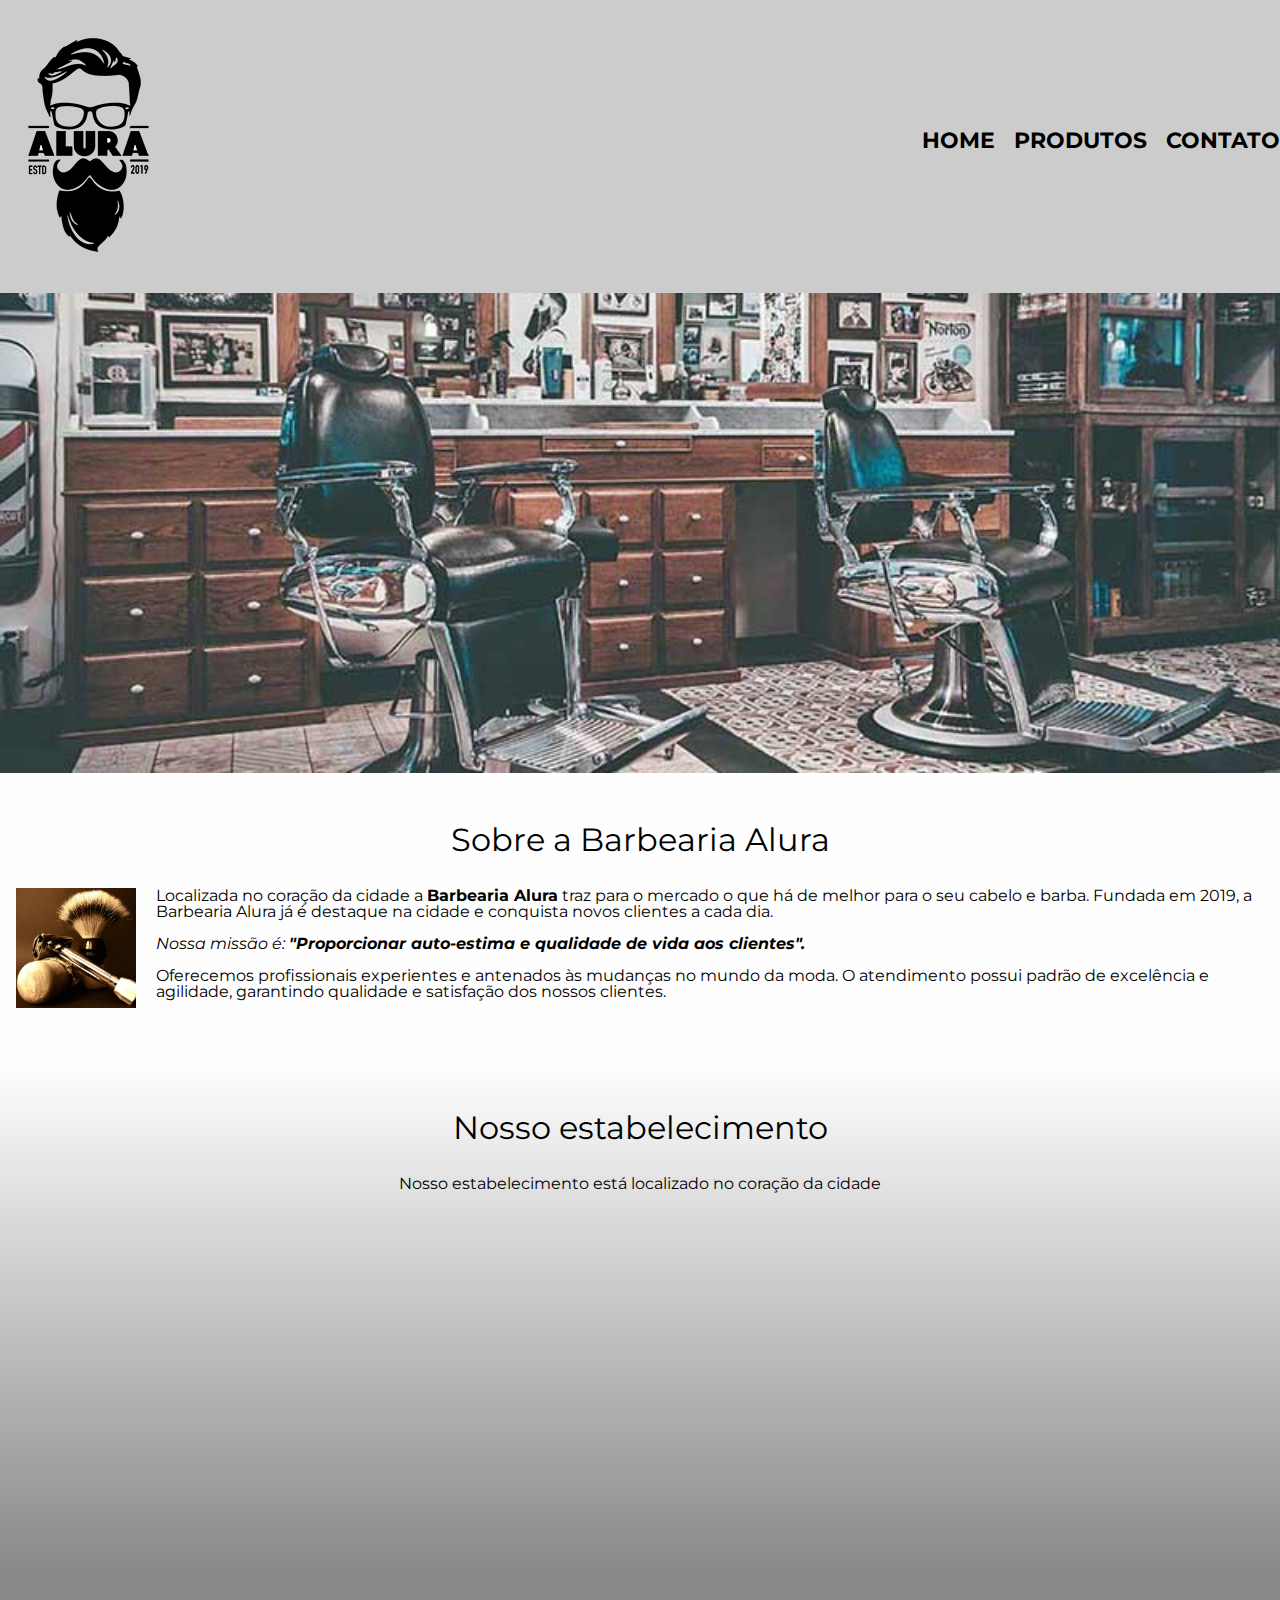
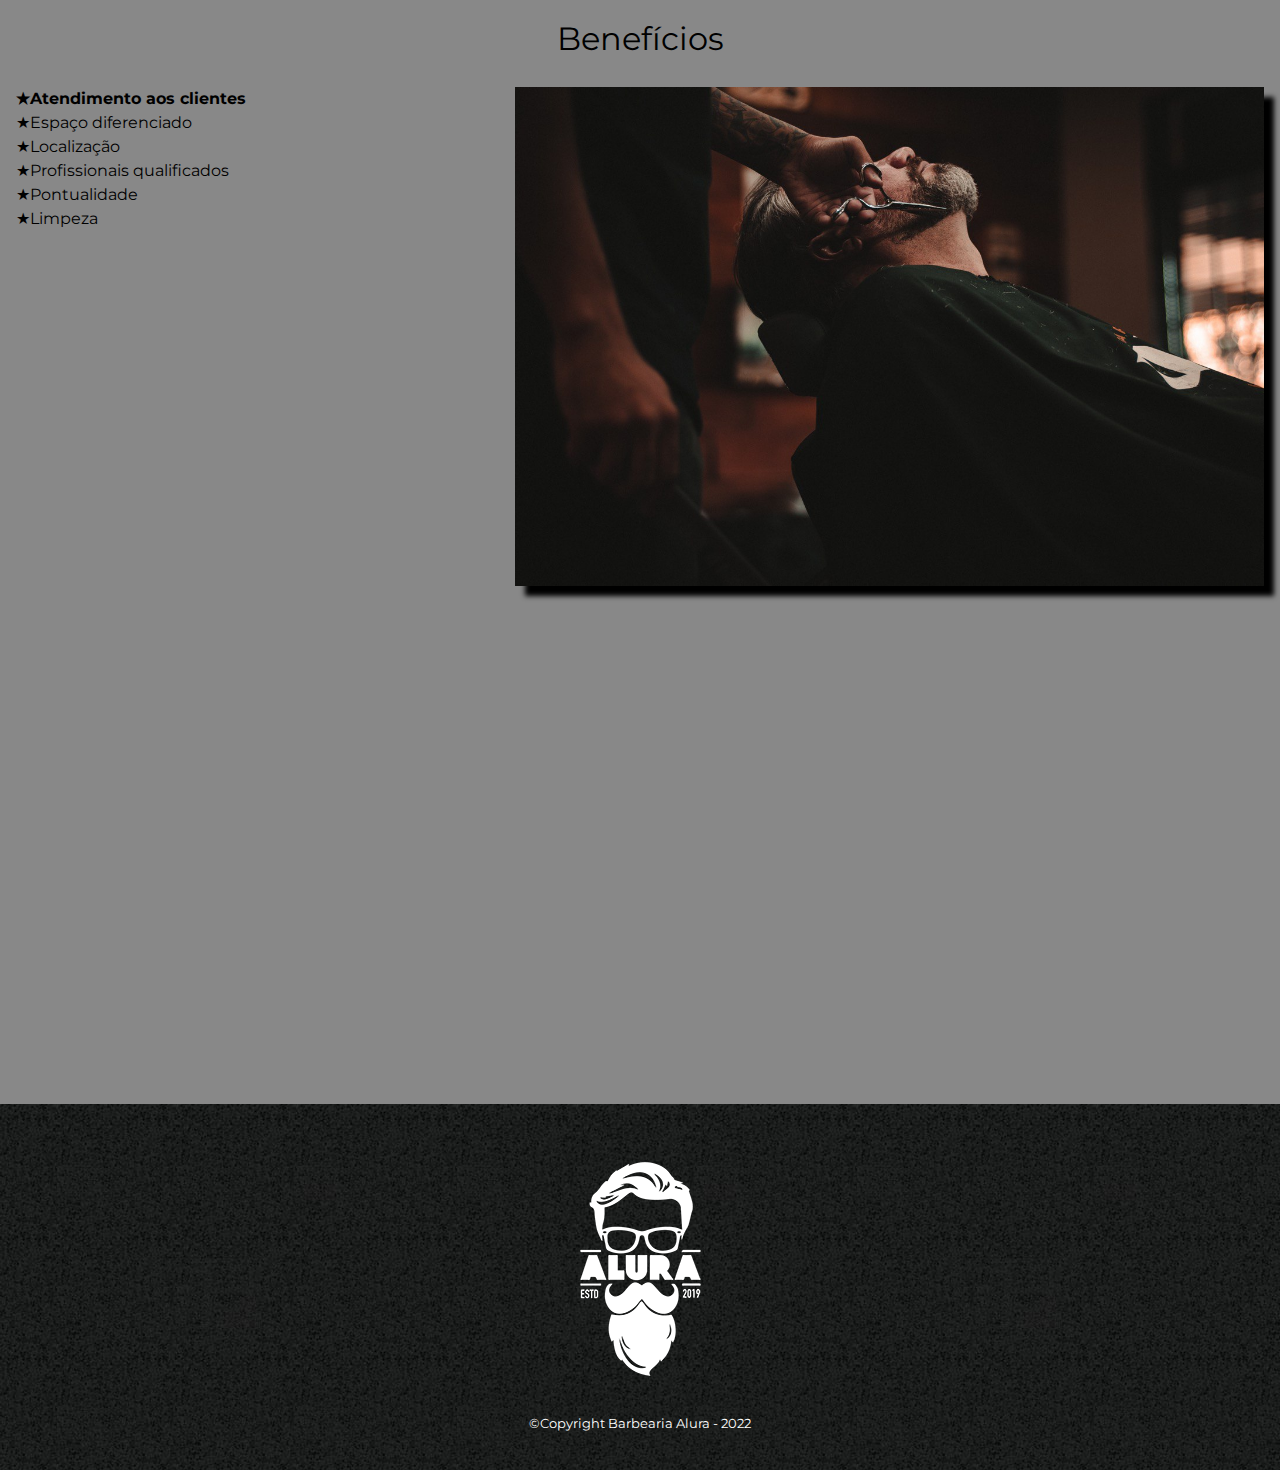
<file: index.html>
<!DOCTYPE html>
<html lang="pt-br">
	<head>
		<meta charset="UTF-8">
		<meta name="viewport" content="width=device-width"> 
		<title>Barbearia Alura</title>
		<link rel="stylesheet" type="text/css" href="reset.css">
		<link rel="stylesheet" type="text/css" href="style.css">
		<link rel="preconnect" href="https://fonts.googleapis.com">
		<link rel="preconnect" href="https://fonts.gstatic.com" crossorigin>
		<link href="https://fonts.googleapis.com/css2?family=Montserrat&display=swap" rel="stylesheet">
	</head>

	<body>
		<header>
			<div class="caixa">
				<h1><img src="logo.png"></h1>

				<nav>
					<ul>
						<li><a href="index.html">Home</a></li>
						<li><a href="produtos.html">Produtos</a></li>
						<li><a href="contato.html">Contato</a></li>
					</ul>
				</nav>
			</div>
		</header>

		<img class="banner" src="banner.jpg">
		
		<main>
			<section class="principal">
				<h2 class="titulo-principal">Sobre a Barbearia Alura</h2>

				<img class="utensilios" src="utensilios.jpg" alt="Utensilios de um barbeiro">

				<p>Localizada no coração da cidade a <strong>Barbearia Alura</strong> traz para o mercado o que há de melhor para o seu cabelo e barba. Fundada em 2019, a Barbearia Alura já é destaque na cidade e conquista novos clientes a cada dia.</p>

				<p id="missao"><em>Nossa missão é: <strong>"Proporcionar auto-estima e qualidade de vida aos clientes".</strong></em></p>

				<p>Oferecemos profissionais experientes e antenados às mudanças no mundo da moda. O atendimento possui padrão de excelência e agilidade, garantindo qualidade e satisfação dos nossos clientes.</p>
			</section>

			<section class="mapa">
				<h3 class="titulo-principal">Nosso estabelecimento</h3>
				<p>Nosso estabelecimento está localizado no coração da cidade</p>

				<div class="mapa-conteudo">
					<iframe src="https://www.google.com/maps/embed?pb=!1m18!1m12!1m3!1d468129.41700728796!2d-46.88747448020072!3d-23.559065321834197!2m3!1f0!2f0!3f0!3m2!1i1024!2i768!4f13.1!3m3!1m2!1s0x94ce59541c6c79c3%3A0x36b90a85f0f8cb33!2sGrupo%20Alura!5e0!3m2!1sen!2sbr!4v1644091449844!5m2!1sen!2sbr" width="100%" height="300" style="border:0;" allowfullscreen="" loading="lazy"></iframe>
				</div>
			</section>

			<section class="beneficios">
				<h3 class="titulo-principal">Benefícios</h3>

				<div class="conteudo-beneficios">
					<ul class="lista-beneficios">
						<li class="itens">Atendimento aos clientes</li>
						<li class="itens">Espaço diferenciado</li>
						<li class="itens">Localização</li>
						<li class="itens">Profissionais qualificados</li>
						<li class="itens">Pontualidade</li>
						<li class="itens">Limpeza</li>
					</ul><img src="beneficios.jpg" class="imagem-beneficios">
				</div>

				<div class="video">
					<iframe width="100%" height="400" src="https://www.youtube.com/embed/wcVVXUV0YUY" frameborder="0" allow="accelerometer; autoplay; encrypted-media; gyroscope; picture-in-picture" allowfullscreen></iframe>
				</div>
			</section>
		<main>
		<footer>
			<img src="logo-branco.png">
			<p class="copyright">&copy;Copyright Barbearia Alura - 2022</p>
		</footer>
	</body>
</html>
</file>
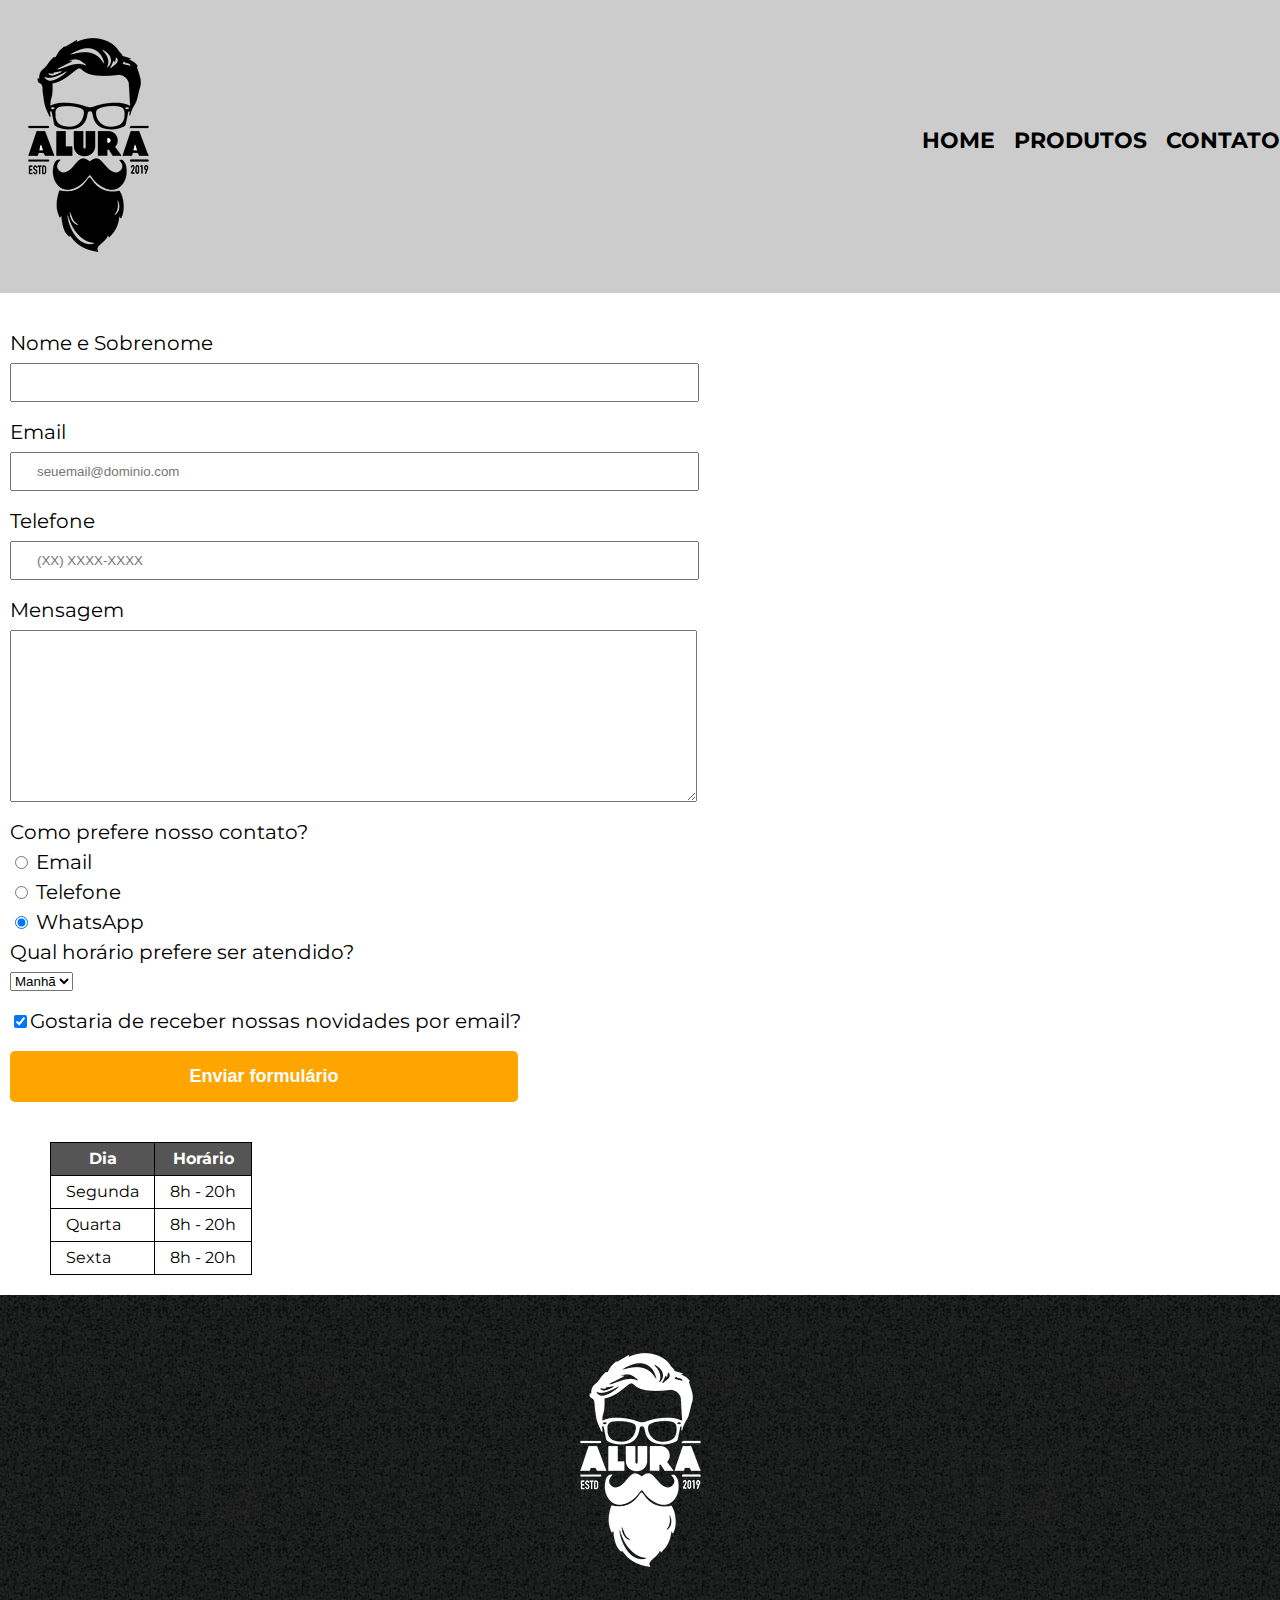
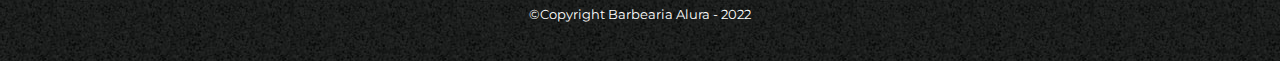
<file: contato.html>
<!DOCTYPE html>
<html>
<head>
	<meta charset="utf-8">
	<meta name="viewport" content="width=device-width, initial-scale=1">
	<title>Contato - Barbearia Alura</title>
	<link rel="stylesheet" type="text/css" href="reset.css">
	<link rel="stylesheet" type="text/css" href="style.css">
	<link rel="preconnect" href="https://fonts.googleapis.com">
	<link rel="preconnect" href="https://fonts.gstatic.com" crossorigin>
	<link href="https://fonts.googleapis.com/css2?family=Montserrat&display=swap" rel="stylesheet">
</head>
<body>
	<header>
		<div class="caixa">
			<h1><img src="logo.png" alt="Logo da Barbearia Alura"></h1>

			<nav>
				<ul>
					<li><a href="index.html">Home</a></li>
					<li><a href="produtos.html">Produtos</a></li>
					<li><a href="contatos.html">Contato</a></li>
				</ul>
			</nav>
		</div>
	</header>

	<main class="main-contato">
		<form>
			<label for="nomesobrenome">Nome e Sobrenome</label>
			<input type="text" id="nomesobrenome" class="input-padrao" required>

			<label for="email">Email</label>
			<input type="email" id="email" class="input-padrao" required placeholder="seuemail@dominio.com">

			<label for="telefone">Telefone</label>
			<input type="tel" id="telefone" class="input-padrao" required placeholder="(XX) XXXX-XXXX">

			<label for="mensagem">Mensagem</label>
			<textarea cols="70" rows="10" id="mensagem" class="input-padrao" required></textarea>

			<fieldset>
				<legend>Como prefere nosso contato?</legend>
				<label for="radio-email"><input type="radio" name="contato" value="email" id="radio-email"> Email</label>
				
				<label for="radio-telefone"><input type="radio" name="contato" value="telefone" id="radio-telefone"> Telefone</label>		

				<label for="radio-whatsapp"><input type="radio" name="contato" value="whatsapp" id="radio-whatsapp" checked> WhatsApp</label>
			</fieldset>

			<fieldset>
				<legend>Qual horário prefere ser atendido?</legend>
				<select>
					<option>Manhã</option>
					<option>Tarde</option>
					<option>Noite</option>
				</select>
			</fieldset>

			<label class="checkbox"><input type="checkbox" checked>Gostaria de receber nossas novidades por email?</label>
			<input type="submit" value="Enviar formulário" class="enviar">
		</form>
		<table>
			<thead>
				<tr>
					<th>Dia</th>
					<th>Horário</th>
				</tr>
			</thead>

			<tbody>
				<tr>
					<td>Segunda</td>
					<td>8h - 20h</td>
				</tr>
				<tr>
					<td>Quarta</td>
					<td>8h - 20h</td>
				</tr>
				<tr>
					<td>Sexta</td>
					<td>8h - 20h</td>
				</tr>
			</tbody>
		</table>
	</main>

	<footer>
		<img src="logo-branco.png" alt="Logo da Barbearia Alura">
		<p class="copyright">&copy;Copyright Barbearia Alura - 2022</p>
	</footer>
</body>
</html>
</file>
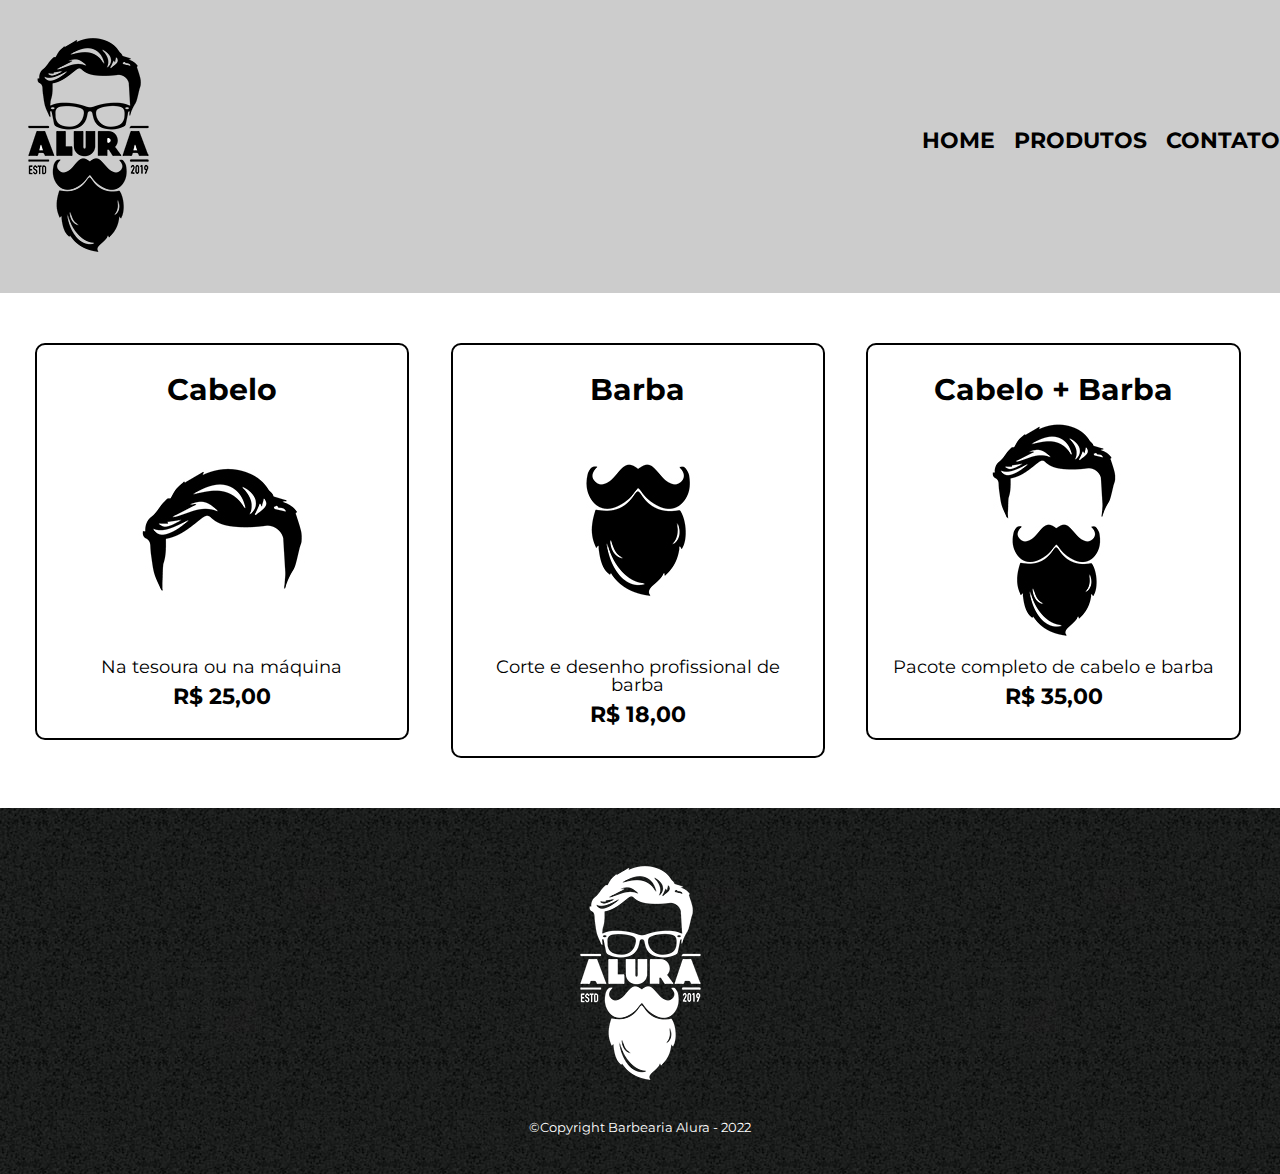
<file: produtos.html>
<!DOCTYPE html>
<html>
<head>
	<meta charset="utf-8">
	<meta name="viewport" content="width=device-width, initial-scale=1">
	<title>Produtos - Barbearia Alura</title>
	<link rel="stylesheet" type="text/css" href="reset.css">
	<link rel="stylesheet" type="text/css" href="style.css">
	<link rel="preconnect" href="https://fonts.googleapis.com">
	<link rel="preconnect" href="https://fonts.gstatic.com" crossorigin>
	<link href="https://fonts.googleapis.com/css2?family=Montserrat&display=swap" rel="stylesheet">
</head>
<body>
	<header>
		<div class="caixa">
			<h1><img src="logo.png"></h1>

			<nav>
				<ul>
					<li><a href="index.html">Home</a></li>
					<li><a href="produtos.html">Produtos</a></li>
					<li><a href="contato.html">Contato</a></li>
				</ul>
			</nav>
		</div>
	</header>

	<main>
		<ul class="produtos">
			<li>
				<h2>Cabelo</h2>
				<img src="cabelo.jpg">
				<p class="produto-descricao">Na tesoura ou na máquina</p>
				<p class="produto-preco">R$ 25,00</p>
			</li>
			<li>
				<h2>Barba</h2>
				<img src="barba.jpg">
				<p class="produto-descricao">Corte e desenho profissional de barba</p>
				<p class="produto-preco">R$ 18,00</p>
			</li>
			<li>
				<h2>Cabelo + Barba</h2>
				<img src="cabelo+barba.jpg">
				<p class="produto-descricao">Pacote completo de cabelo e barba</p>
				<p class="produto-preco">R$ 35,00</p>
			</li>
		</ul>
	</main>

	<footer>
		<img src="logo-branco.png">
		<p class="copyright">&copy;Copyright Barbearia Alura - 2022</p>
	</footer>
</body>
</html>
</file>
<file: style.css>
body {
	font-family: 'Montserrat', sans-serif;
}

header {
	background: #CCCCCC;
	padding: 20px 0;
}

.caixa {
	position: relative;
	width: auto;
	margin: 0 auto;
}

nav {
	position: absolute;
	top: 110px;
	right: 0;
}

nav li {
	display: inline;
	margin: 0 0 0 15px;
}

nav a {
	text-transform: uppercase;
	color: #000000;
	font-weight: bold;
	font-size: 22px;
	text-decoration: none;
}

nav a:hover {
	color: #C78C19;
	text-decoration: underline;
}

.produtos {
	width: auto;
	margin: 0 auto;
	padding: 50px 1em;
}

.produtos li {
	display:  inline-block;
	text-align: center;
	width: 30%;
	vertical-align: top;
	margin: 0 1.5%;
	padding: 30px 20px;
	box-sizing: border-box;
	border: 2px solid #000000;
	border-radius: 10px;
}

.produtos li:hover {
	border-color: #C78C19;
}

.produtos li:active {
	border-color: #088C19;
}

.produtos li:hover h2 {
	font-size: 31px;
}

.produtos h2 {
	font-size: 30px;
	font-weight: bold;
}

.produto-descricao {
	font-size: 18px;
}

.produto-preco {
	font-size: 22px;
	font-weight: bold;
	margin-top: 10px;
}

footer {
	text-align: center;
	background: url("bg.jpg");
	padding: 40px 0;
}

.copyright {
	color: white;
	font-size: 13px;
	margin-top: 20px;
}

.main-contato {
	margin-left:10px;
}

form {
	margin: 40px 0;
}

form label, form legend {
	display: block;
	font-size: 20px;
	margin: 0 0 10px;
}

.input-padrao {
	display: block;
	margin: 0 0 20px;
	padding: 10px 25px;
	width: 50%;
}

.checkbox {
	margin: 20px 0;
}

.enviar {
	width: 40%;
	padding: 15px 0;
	background: orange;
	color: white;
	font-weight: bold;
	font-size: 18px;
	border: none;
	border-radius: 5px;
	transition: 1s all;
	cursor: pointer;
}

.enviar:hover {
	background: darkorange;
	transform: scale(1.2);
}

table {
	margin: 20px 40px;
}

thead {
	background: #555555;
	color: white;
	font-weight: bold;
}

th, td {
	border: 1px solid #000000;
	padding: 8px 15px;
}

/* css da pagina inicial */
.banner {
	width: 100%;
}

.titulo-principal {
	text-align: center;
	font-size: 2em;
	margin: 0 0 1em;
	clear: left;
}

.principal {
	padding: 3em 1em;
	background: #FEFEFE;
	width: auto;
	margin: 0 auto;
}

.principal p {
	margin: 0 0 1em;
}

.principal strong {
	font-weight: bold;
}

.principal em {
	font-style: italic;
}

.utensilios {
	width: 120px;
	float: left;
	margin: 0 20px 20px 0;
}

.mapa {
	padding: 3em 1em;
	background: linear-gradient(#FEFEFE, #888888);
}

.mapa-conteudo {
	width: auto;
	margin: 0 auto;
}

.mapa p {
	margin: 0 0 2em;
	text-align: center;
}

.conteudo-beneficios {
	width: auto;
	margin: 0 auto;
}

.beneficios {
	padding: 3em 1em;
	background: #888888;
}

.lista-beneficios {
	width: 40%;
	display: inline-block;
	vertical-align: top;
}

.itens {
	line-height: 1.5;
}

.itens:before {
	content: "★";
}

.itens:first-child {
	font-weight: bold;
}

.imagem-beneficios {
	width: 60%;
	opacity: 1;
	transition: 400ms;
	box-shadow: 10px 10px 5px #000000;
}

.imagem-beneficios:hover {
	opacity: 0.3;
}

.video {
	width: auto;
	margin: 2em auto;
}

@media screen and (max-width: 480px) {
    .caixa, .principal, .conteudo-beneficios, .mapa-conteudo, .video, .produtos {
        width: auto;
    }

    h1 {
        text-align: center;
    }

    nav {
        position: static;
        text-align: center;
    }

	nav li {
		margin: 0 7px 0 7px;
	}

    .lista-beneficios, .imagem-beneficios {
        width: 100%;
    }

    
    form {
        margin: 3em 2em;
    }

    form label, form legend {
        display: block;
        font-size: 20px;
        margin: 0 0 10px;
        text-align: justify;
    }

    .input-padrao {
        width: 80%;
    }

    .checkbox {
        margin: 20px 0;
    }

    .enviar {
        width: 60%;
        padding: 15px 0;
        background: orange;
        color: white;
        font-size: 18px;
        font-weight: bold;
        border: none;
        border-radius: 5px;
        transition: 1s all;
        cursor: pointer;
    }

    .enviar:hover {
        background: darkorange;
        transform: scale(1.2);
    }

    table {
    margin: 20px 80px;
    }
}

@media screen and (max-width:  365px) {
	nav a {
		font-size: 18px;
	}
}

@media screen and (max-width: 960px) {
	.produtos li {
        display: block;
        text-align: center;
        width: auto;
        margin: 1.5em 1px;
    }

    .produtos li:hover {
        border-color: #C78C19;
    }

    .produtos li:active {
        border-color: #088C19;
    }

    .produtos li:hover h2 {
    font-size: 3em;
    }

    .produtos h2 {
        font-weight: bold;
    }
}
</file>
